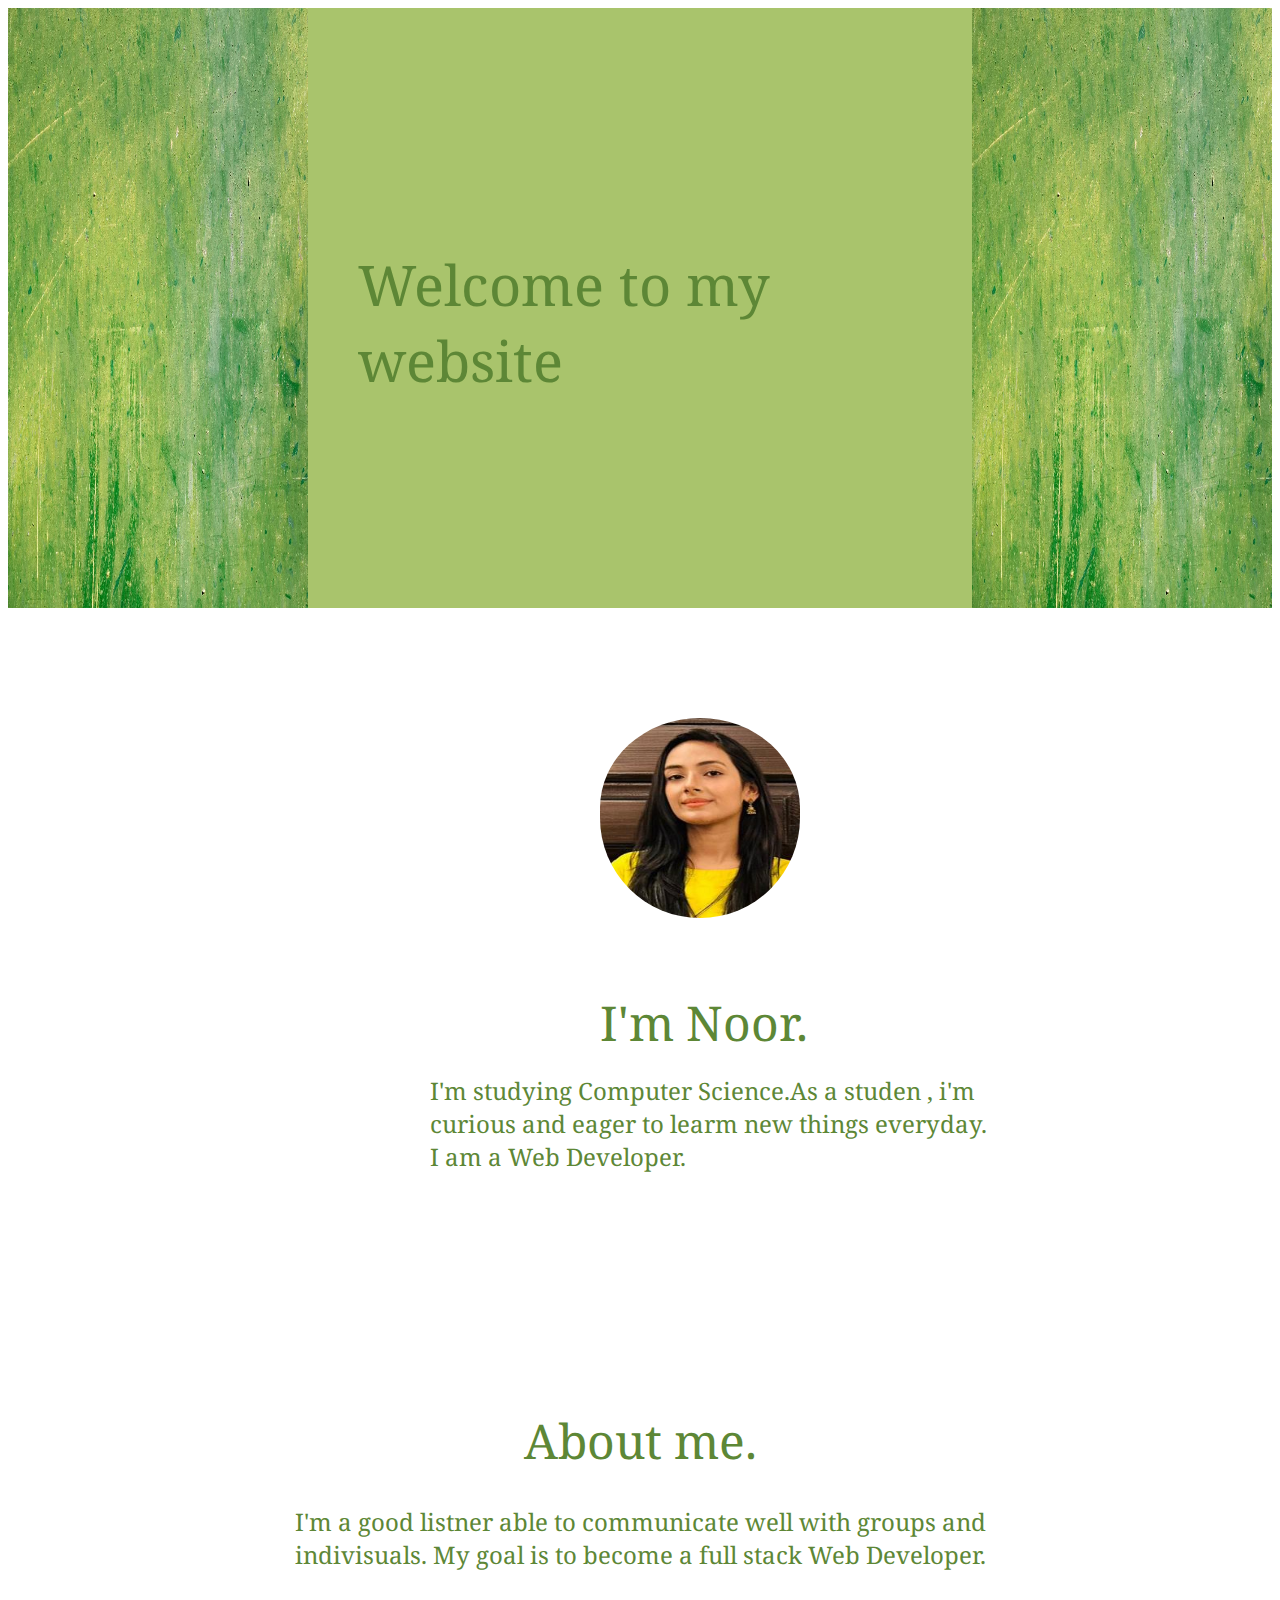
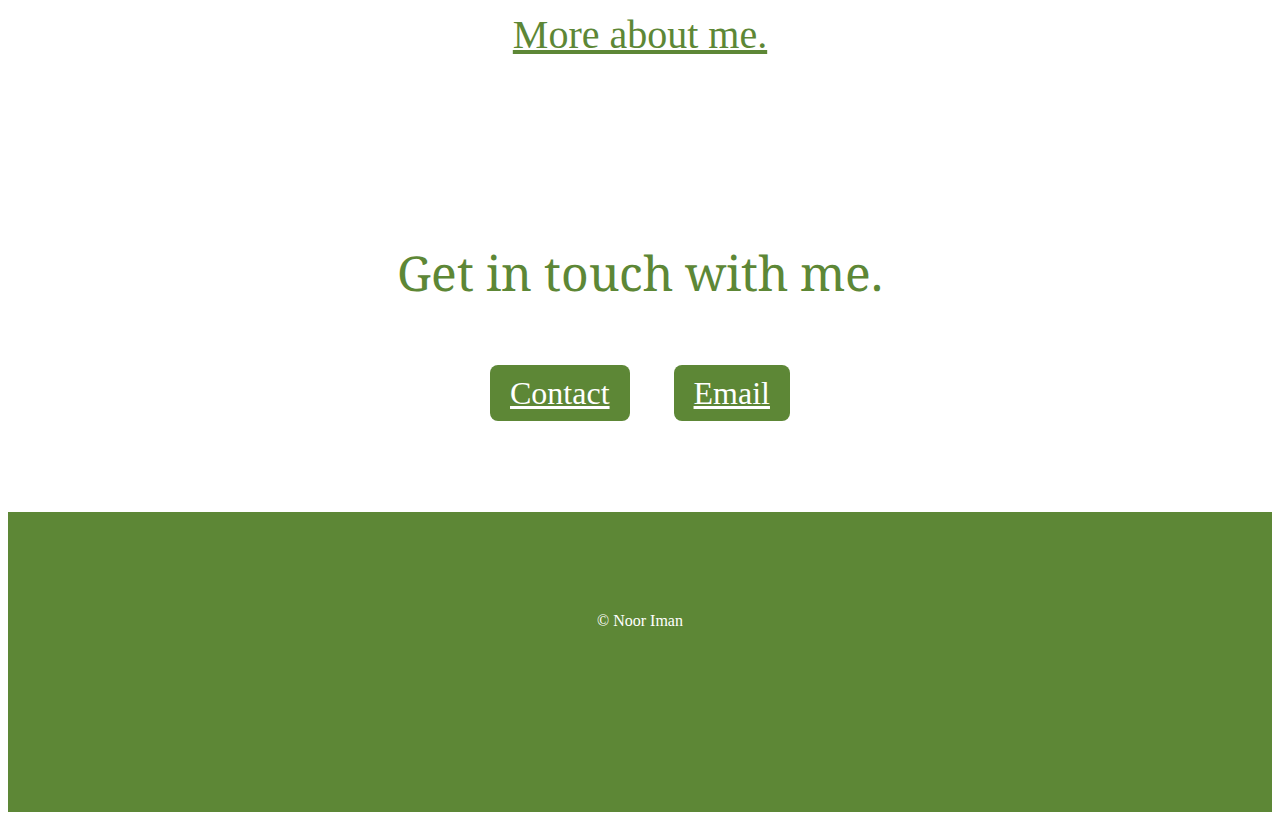
<file: index.html>
<!DOCTYPE html>
<html lang="eng">
<head>
	<meta charset="utf-8">
	<meta name="viewport" content="width=device-width, initial-scale=1">
	<title>Noor YU's website</title>
	<link rel="stylesheet" 
	 href="./style.css"
	 />
	
	 <link rel="preconnect" href="https://fonts.googleapis.com">
<link rel="preconnect" href="https://fonts.gstatic.com" crossorigin>
<link href="https://fonts.googleapis.com/css2?family=Noto+Serif:ital,wght@0,100..900;1,100..900&display=swap" rel="stylesheet">
</head>

<body>
<div  class="top-container" style="background:#A9C46C;">
	
		<img class="left-texture" src="./texture.png" alt="texture picture">
		<div class="text-container" >
		<h1 class="text">Welcome to my website</h1>
	</div>
	<img class="right-texture" src="./texture.png" alt="texture picture">

</div>
<div class="middle-container">
	<div class="profile">
		<img class="profile-png" src="./noor.jpeg" alt="profile">
		<h2 class="text-intro">I'm Noor.</h2>
	</div>
	<div class="para-intro">
		<p>
			I'm studying Computer Science.As a studen , i'm <br>curious and eager to learm new things everyday.<br>I am a Web Developer.
		</p>
	</div>
	
</div>
<div class="about-me">
	<h1 class="text-about">About me.</h1>
	<p class="text-abo">
		I'm a good listner able to communicate well with groups and <br>indivisuals.
		My goal is to become a full stack Web Developer.
	</p>
   <a class="resume" href="./resume.html">
   	<p>More about me.</p>
   </a>
</div>
<div class="contact">
	<h1 class="contact-me"> Get in touch with me. </h1>
	<p>
	<a class="btn"   href="./contact.html ">Contact</a>
	<a  class="btn"  href="./emai.html">Email</a>
</p>
</div>
<div class="footer">
	<p class="footer-text">© Noor Iman</p>
	
</div>
</body>
</html>
</file>
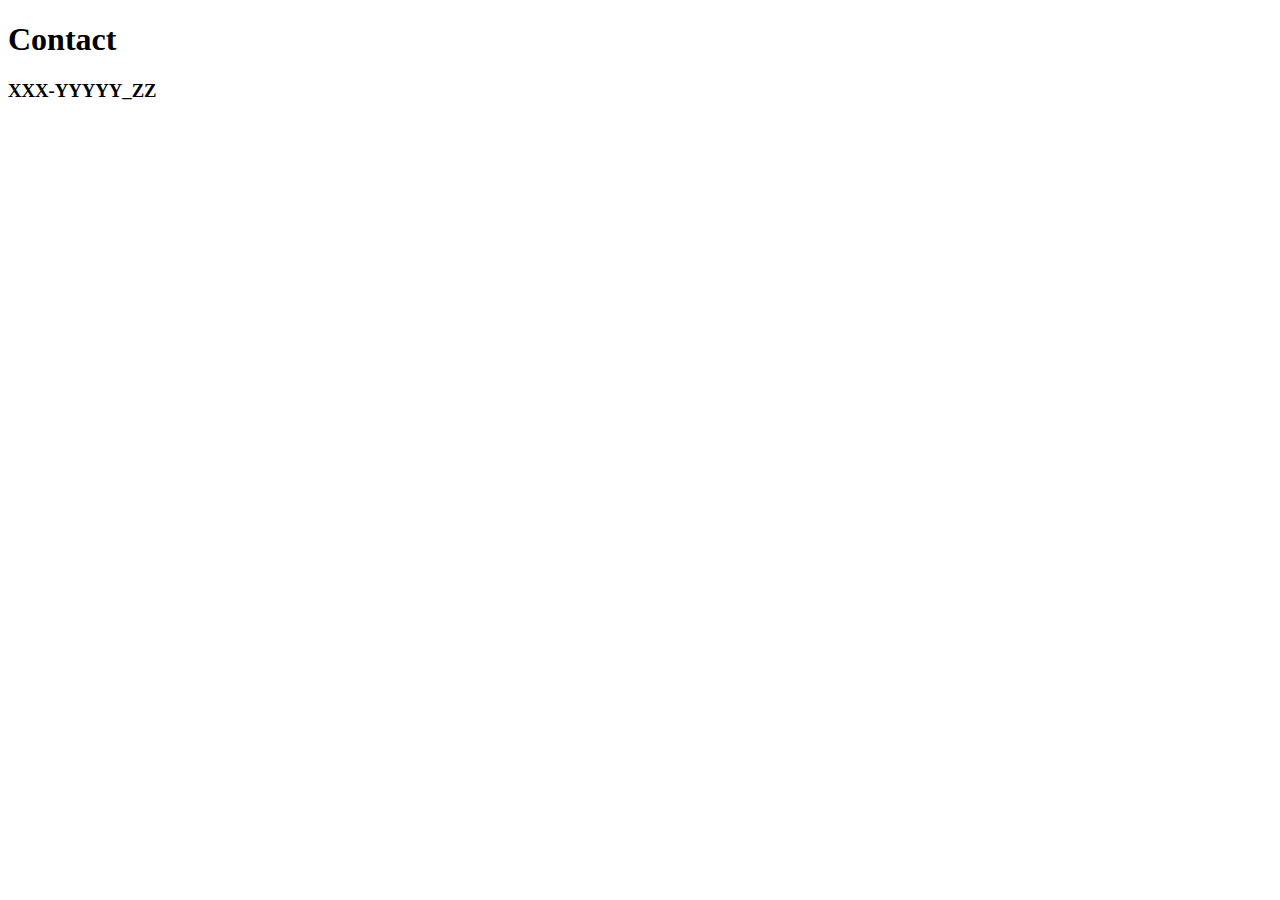
<file: contact.html>
<!DOCtype html>
<!DOCTYPE html>
<html>
<head>
	<meta charset="utf-8">
	<meta name="viewport" content="width=device-width, initial-scale=1">
	<title>Contact</title>
</head>
<body>
<div>
	<h1>Contact</h1>
	<h3>XXX-YYYYY_ZZ</h3>
</div>
</body>
</html>
</file>
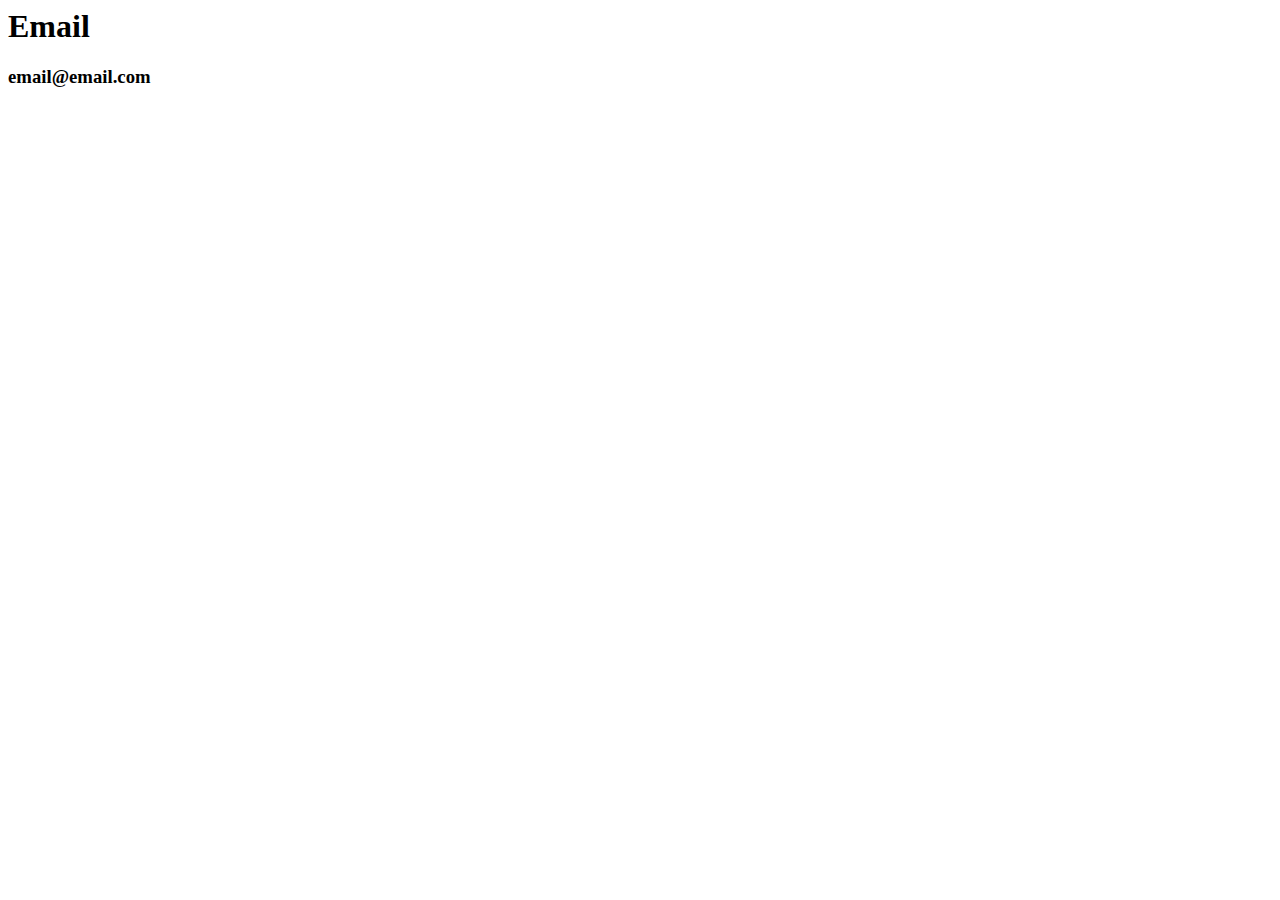
<file: emai.html>
<DOctype html>
	<!DOCTYPE html>
	<html>
	<head>
		<meta charset="utf-8">
		<meta name="viewport" content="width=device-width, initial-scale=1">
		<title>Emain</title>
	</head>
	<body>
	 <h1>Email</h1>
	 <h3>email@email.com</h3>
	</body>
	</html>
</file>
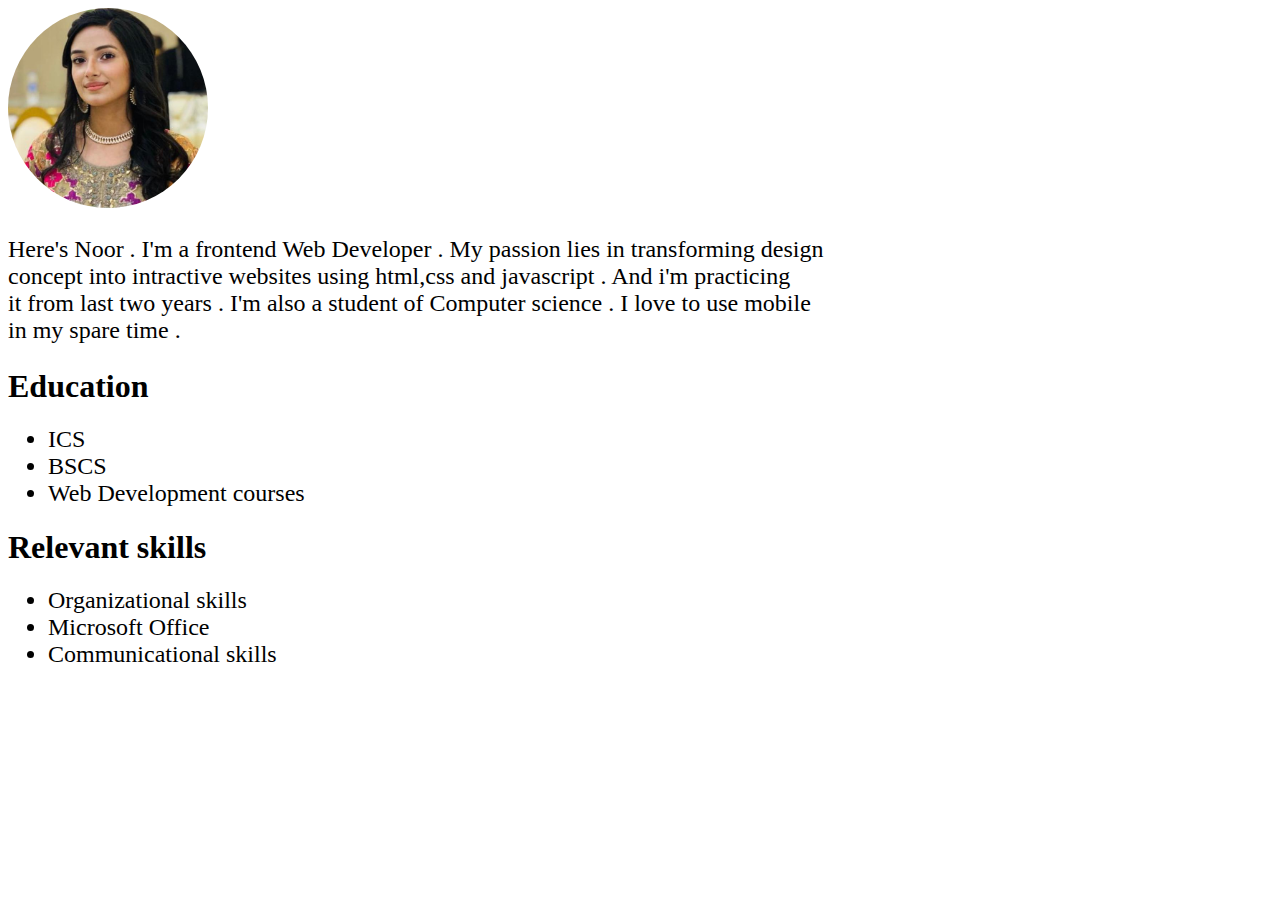
<file: resume.html>
<!DOCTYPE html>
<!DOCTYPE html>
<html>
<head>
	<meta charset="utf-8">
	<meta name="viewport" content="width=device-width, initial-scale=1">
	<title>Resume</title>
	<link rel="stylesheet" 
	 href="./resume.css">
</head>
<body>
<div>
	<img class="profile" src="./profile.jpeg" alt=" profile picture">
	<p class="para">
		Here's Noor . I'm a frontend Web Developer . My passion lies in transforming design <br> concept into intractive websites using html,css and javascript .  And i'm practicing <br>it from last two years . I'm also a student of Computer science . I love to use mobile <br> in my spare time . 
	</p>
</div>
<div>
	<h1 class="Education">Education</h1>
	<p>
		<ul>
			<li class="para">ICS</li>
			<li class="para">BSCS</li>
			<li class="para">Web Development courses</li>

		</ul>
	</p>
</div>
<div class="skills">
	<p>
		<h1>Relevant skills</h1>
		<ul>
			<li class="para">Organizational skills</li>
			<li class="para">Microsoft Office</li>
			<li class="para">Communicational skills</li>
		</ul>
	</p>
</div>
</body>
</html>
</file>
<file: style.css>
.top-container{
  	background color:#EFE3C2;
    height: 600px;
    position: relative;
  
  }
  .text{
  	color: #5D8736;


  padding-right: 100px;
  	font-size: 3.5rem;
  	font-weight: normal;
   font-family: ;
  }
  .text-container{
  padding: 200px 200px 100px 350px;
  }

 .text {
  font-family: "Noto Serif", serif;
  font-optical-sizing: auto;
  font-weight: <weight>;
  font-style: normal;
  font-variation-settings:
    "wdth" 100;
}
.left-texture{
  position: absolute;
  width: 300px;
  height: 600px;

    }
 .right-texture{
   width: 300px;
  height: 600px;
  padding-left: 1270px;
 position: absolute; 
 bottom: 0px;
 right: 0px;

 }
 .profile-png{
  position: absolute;
  left: 600px;
  height: 200px;
  width: 200px;
  margin-top: 100px;
  padding-top: 10px;
 border-radius:100px ;
 }
 .text-intro{
  position: absolute;
  left: 600px;
  top: 950px;
  color: #5D8736;  
    font-size: 3rem;
    font-weight: normal;
    font-family: "Noto Serif", serif;
  font-optical-sizing: auto;
  font-weight: <weight>;
  font-style: normal;
  font-variation-settings:
    "wdth" 100;
 }
 .para-intro{
   position: absolute;
  left: 430px;
  top: 1000px;
  color: #5D8736;  
    font-size: 1.5rem;
    font-weight: normal;
    font-family: "Noto Serif", serif;
  font-optical-sizing: auto;
  font-weight: <weight>;
  font-style: normal;
  font-variation-settings:
    "wdth" 100;
    padding-top: 50px;
   
 }
.about-me{

  height: 500px;
  margin-top: 600px;
}
.text-about{
  text-align: center;
  font-size: 3rem;
  padding-top: 200px;
   font-weight: normal;
    font-family: "Noto Serif", serif;
  font-optical-sizing: auto;
  font-weight: <weight>;
  font-style: normal;
  font-variation-settings:
    "wdth" 100;
     color: #5D8736;
}
.text-abo{
  text-align: center;
  font-size: 1.5rem;
   font-weight: normal;
    font-family: "Noto Serif", serif;
  font-optical-sizing: auto;
  font-weight: <weight>;
  font-style: normal;
  font-variation-settings:
    "wdth" 100;
     color: #5D8736;
}
.resume{
    text-align: center;
  font-size: 2.5rem;
  color: #5D8736;
}
.contact-me{
  font-size: 3rem;
  color: #5D8736;
   text-align: center;
    font-weight: normal;
    font-family: "Noto Serif", serif;
  font-optical-sizing: auto;
  font-weight: <weight>;
  font-style: normal;
  font-variation-settings:
    "wdth" 100;
    padding-top: 100px;
    margin-bottom: 70px;
}
.btn{
  background-color: #5D8736;
  font-size: 2rem;
  color: white;
  border-radius: 8px;
  padding: 10px 20px 10px 20px;
  margin: 20px;
  margin-top: 50px;

}
.contact{
  text-align: center;
}
.footer{
  background-color: #5D8736;
  display: block;
  height: 300px;
  text-align: center;
  margin-top: 100px;
}
.footer-text{
  color: white;
  padding-top: 100px;
}
</file>
<file: resume.css>
.profile{
	border-radius: 100px;
	height: 200px;
	width: 200px;
	}
	.para{
		font-size: 1.5rem;
	}
</file>
